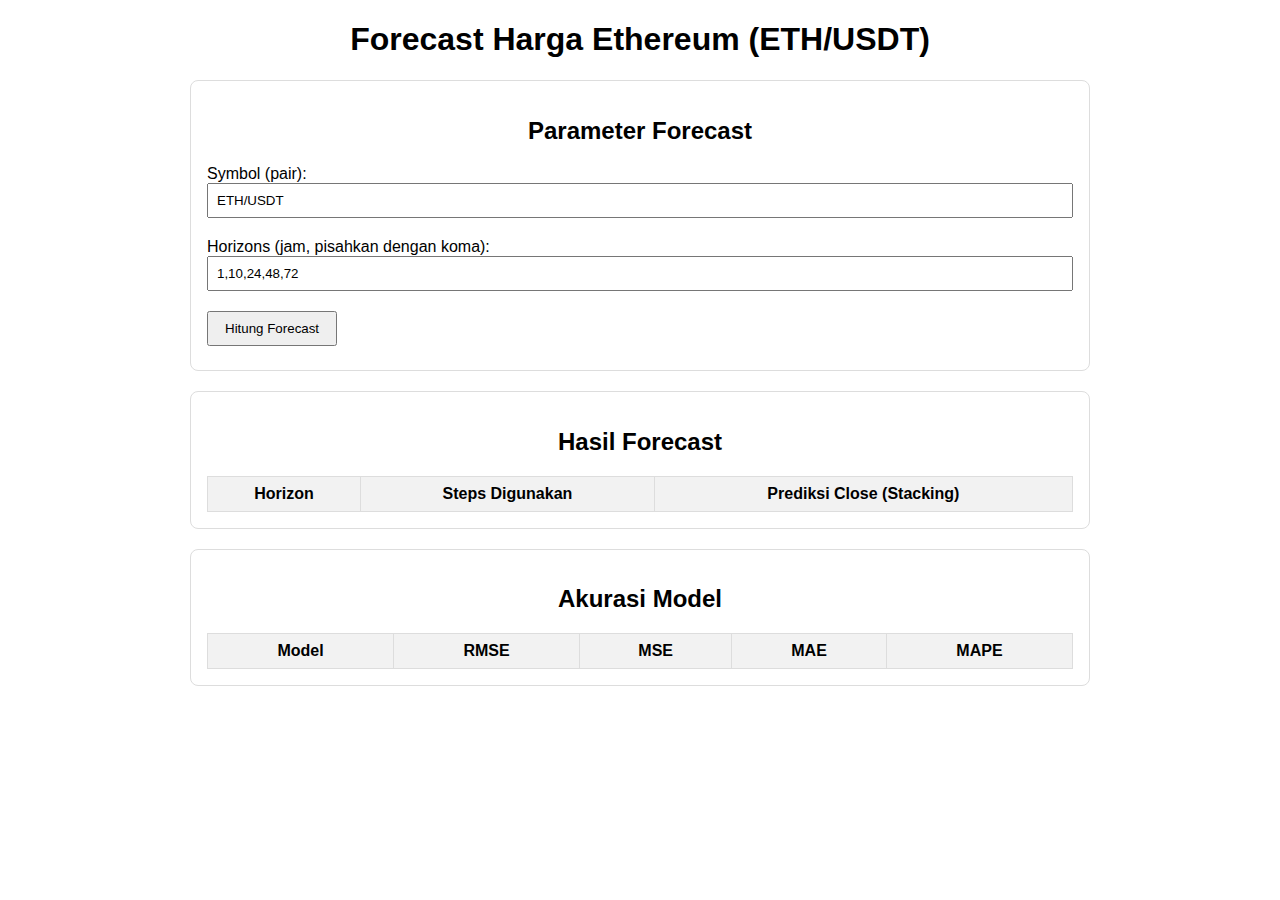
<file: webiste-forecasting/frontend/index.html>
<!DOCTYPE html>
<html lang="id">
  <head>
    <meta charset="UTF-8" />
    <title>Forecast Harga ETH - TCN + LGBM</title>
    <style>
      body {
        font-family: Arial, sans-serif;
        max-width: 900px;
        margin: 20px auto;
      }
      h1,
      h2 {
        text-align: center;
      }
      .card {
        border: 1px solid #ddd;
        border-radius: 8px;
        padding: 16px;
        margin-bottom: 20px;
      }
      label {
        display: block;
        margin-bottom: 8px;
      }
      input[type="text"] {
        width: 100%;
        padding: 8px;
        margin-bottom: 12px;
        box-sizing: border-box;
      }
      button {
        padding: 8px 16px;
        cursor: pointer;
      }
      table {
        width: 100%;
        border-collapse: collapse;
        margin-top: 12px;
      }
      th,
      td {
        border: 1px solid #ddd;
        padding: 8px;
        text-align: center;
      }
      th {
        background-color: #f2f2f2;
      }
      #status {
        margin-top: 8px;
        font-size: 0.9rem;
        color: #555;
      }
    </style>
  </head>
  <body>
    <h1>Forecast Harga Ethereum (ETH/USDT)</h1>

    <div class="card">
      <h2>Parameter Forecast</h2>
      <label>
        Symbol (pair):
        <input type="text" id="symbol" value="ETH/USDT" />
      </label>
      <label>
        Horizons (jam, pisahkan dengan koma):
        <input type="text" id="horizons" value="1,10,24,48,72" />
      </label>
      <button id="btnForecast">Hitung Forecast</button>
      <div id="status"></div>
    </div>

    <div class="card">
      <h2>Hasil Forecast</h2>
      <table id="forecastTable">
        <thead>
          <tr>
            <th>Horizon</th>
            <th>Steps Digunakan</th>
            <th>Prediksi Close (Stacking)</th>
          </tr>
        </thead>
        <tbody>
          <!-- hasil forecast akan masuk di sini -->
        </tbody>
      </table>
    </div>

    <div class="card">
      <h2>Akurasi Model</h2>
      <table id="metricsTable">
        <thead>
          <tr>
            <th>Model</th>
            <th>RMSE</th>
            <th>MSE</th>
            <th>MAE</th>
            <th>MAPE</th>
          </tr>
        </thead>
        <tbody>
          <!-- metrics akan masuk di sini -->
        </tbody>
      </table>
    </div>

    <script>
      const API_BASE = "http://localhost:8000";

      async function loadMetrics() {
        try {
          const res = await fetch(`${API_BASE}/metrics`);
          const data = await res.json();

          const tbody = document.querySelector("#metricsTable tbody");
          tbody.innerHTML = "";

          // data bentuknya: { "LGBM": {RMSE:..., MSE:..., ...}, "TCN": {...}, ... }
          for (const [modelName, metrics] of Object.entries(data)) {
            const tr = document.createElement("tr");
            tr.innerHTML = `
            <td>${modelName}</td>
            <td>${metrics.RMSE.toFixed(4)}</td>
            <td>${metrics.MSE.toFixed(4)}</td>
            <td>${metrics.MAE.toFixed(4)}</td>
            <td>${metrics.MAPE.toFixed(4)}</td>
          `;
            tbody.appendChild(tr);
          }
        } catch (err) {
          console.error(err);
        }
      }

      async function doForecast() {
        const symbol = document.getElementById("symbol").value.trim();
        const horizons = document.getElementById("horizons").value.trim();
        const statusEl = document.getElementById("status");
        const tbody = document.querySelector("#forecastTable tbody");

        statusEl.textContent = "Mengambil data dan menghitung forecast...";
        tbody.innerHTML = "";

        try {
          const url = `${API_BASE}/forecast?symbol=${encodeURIComponent(
            symbol
          )}&horizons=${encodeURIComponent(horizons)}`;
          const res = await fetch(url);
          const data = await res.json();

          statusEl.textContent = `Berhasil. Timeframe: ${data.timeframe}`;

          // data.results bentuknya: { "1h": {steps_used:..., pred_stack:...}, ... }
          for (const [hKey, info] of Object.entries(data.results)) {
            const tr = document.createElement("tr");
            tr.innerHTML = `
            <td>${hKey}</td>
            <td>${info.steps_used}</td>
            <td>${info.pred_stack.toFixed(4)}</td>
          `;
            tbody.appendChild(tr);
          }
        } catch (err) {
          console.error(err);
          statusEl.textContent =
            "Terjadi error saat memanggil API (cek backend & koneksi).";
        }
      }

      document
        .getElementById("btnForecast")
        .addEventListener("click", doForecast);

      // load metrics pertama kali saat halaman dibuka
      loadMetrics();
    </script>
  </body>
</html>
</file>
